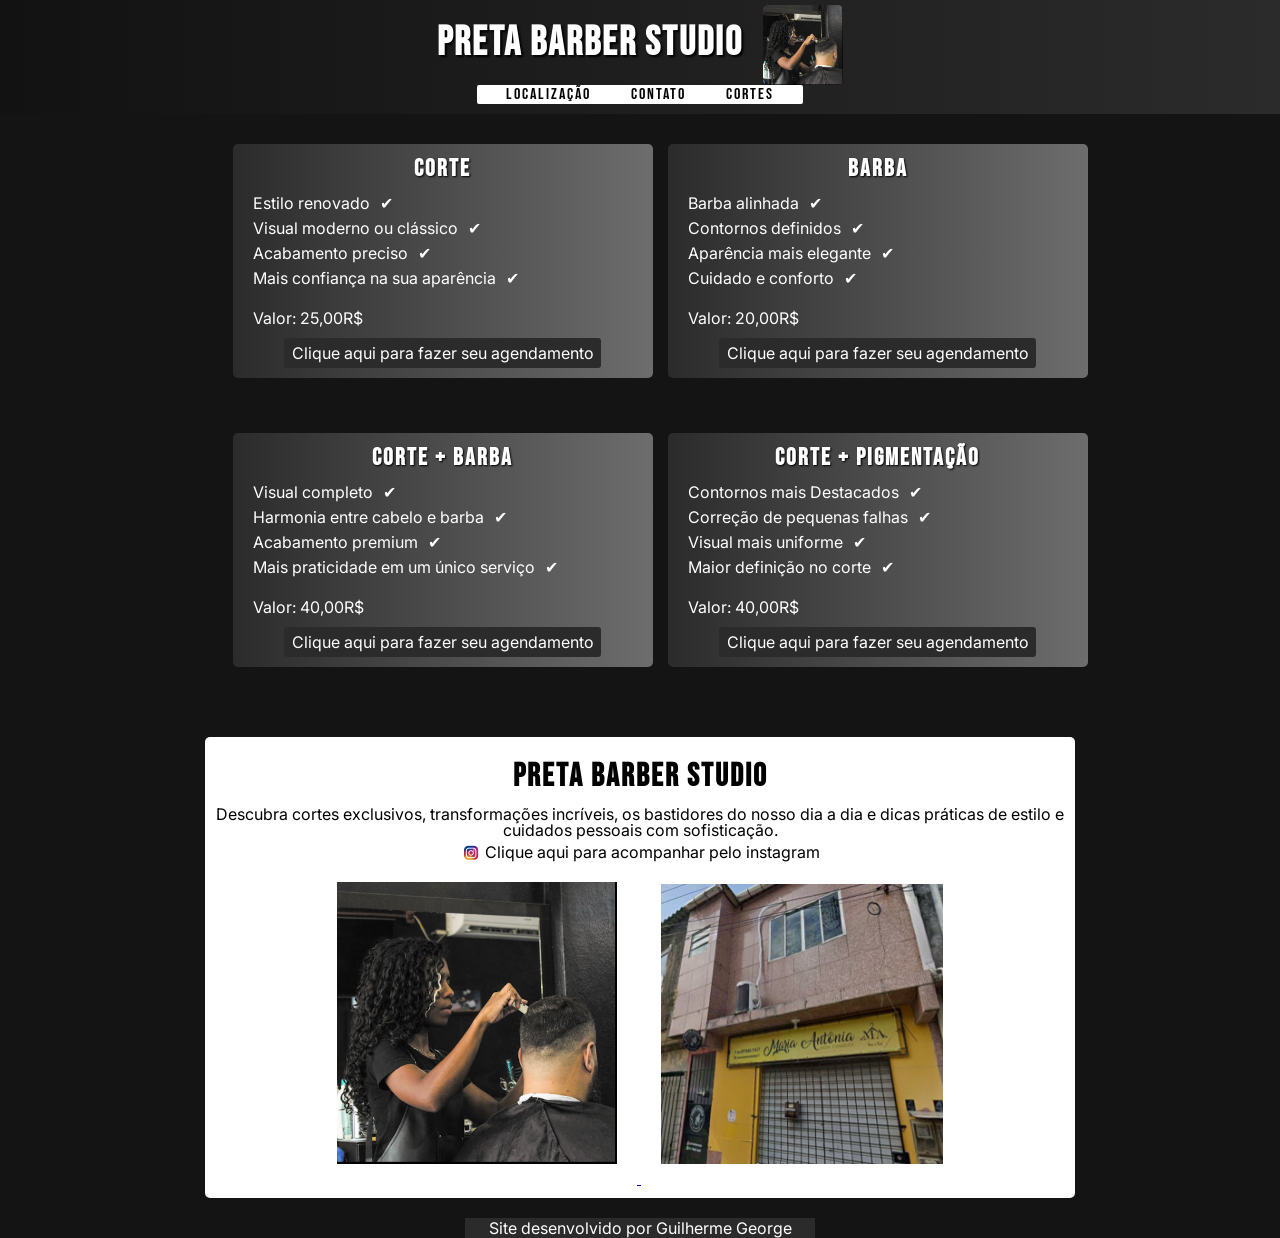
<file: index.html>
<!DOCTYPE html>
<html lang="pt-br">
<head>
    <meta charset="UTF-8">
    <meta name="viewport" content="width=device-width, initial-scale=1.0">
    <link rel="shortcut icon" href="imagens/logo-barbearia.jpeg" type="image/x-icon">
    <link rel="stylesheet" href="barbearia.css">
    <title>Preta Barber Studio</title>
</head>
<body>
    <header class="cabeçalho-barbearia">
        <div class="titulo">
            <h1>Preta Barber Studio</h1>
            <img src="imagens/img1.png" alt="logo" class="logo">
        </div>

        <nav>
            <p><a href="https://www.google.com/maps/place/Preta+barbearia/@-7.9345875,-34.9019338,17z/data=!3m1!4b1!4m6!3m5!1s0x7ab17128e182a1d:0xc132b6175efd10b9!8m2!3d-7.9345928!4d-34.8993589!16s%2Fg%2F11n9fk4m30?entry=ttu&g_ep=EgoyMDI2MDcyOC4wIKXMDSoASAFQAw%3D%3D" target="_blank">Localização</a></p>

            <p><a href="https://api.whatsapp.com/send/?phone=5581983018397&text&type=phone_number&app_absent=0" target="_blank" rel="external">Contato</a></p>

            <p><a href="cortes.html">Cortes</a></p>
        </nav>
    </header>
    <main class="principal">

        <section class="planos">

            <div id="corte">
                <h3>Corte</h3>
                <ul id="beneficios">
                    <li>Estilo renovado</li>
                    <li>Visual moderno ou clássico</li>
                    <li>Acabamento preciso</li>
                    <li>Mais confiança na sua aparência</li>
                </ul>
                <p>Valor: 25,00R$</p>
                <nav class="agendamento">
                    <a href="https://api.whatsapp.com/send/?phone=5581983018397&text&type=phone_number&app_absent=0" target="_blank" rel="external">
                        <p class="paragrafo">Clique aqui para fazer seu agendamento</p>
                    </a>
                </nav>
            </div>

            <div id="barba">
                <h3>Barba</h3>
                <ul id="beneficios-barba">
                    <li>Barba alinhada</li>
                    <li>Contornos definidos</li>
                    <li>Aparência mais elegante</li>
                    <li>Cuidado e conforto</li>
                </ul>
                <p>Valor: 20,00R$</p>
                <nav class="agendamento">
                    <a href="https://api.whatsapp.com/send/?phone=5581983018397&text&type=phone_number&app_absent=0" target="_blank" rel="external">
                        <p class="paragrafo">Clique aqui para fazer seu agendamento</p>
                    </a>
                </nav>
            </div>

            <div id="corte-barba">
                <h3>Corte + Barba</h3>
                <ul id="beneficios-corte-barba">
                    <li>Visual completo</li>
                    <li>Harmonia entre cabelo e barba</li>
                    <li>Acabamento premium</li>
                    <li>Mais praticidade em um único serviço</li>
                </ul>
                <p>Valor: 40,00R$</p>
                <nav class="agendamento">
                    <a href="https://api.whatsapp.com/send/?phone=5581983018397&text&type=phone_number&app_absent=0" target="_blank" rel="external">
                        <p class="paragrafo">Clique aqui para fazer seu agendamento</p>
                    </a>
                </nav>
            </div>

            <div id="corte-pigmentacao">
                <h3>Corte + Pigmentação</h3>
                <ul id="beneficios-corte-pigmentacao">
                    <li>Contornos mais Destacados</li>
                    <li>Correção de pequenas falhas</li>
                    <li>Visual mais uniforme</li>
                    <li>Maior definição no corte</li>
                </ul>
                <p>Valor: 40,00R$</p>
                <nav class="agendamento">
                    <a href="https://api.whatsapp.com/send/?phone=5581983018397&text&type=phone_number&app_absent=0" target="_blank" rel="external">
                        <p class="paragrafo">Clique aqui para fazer seu agendamento</p>
                    </a>
                </nav>
            </div>
        </section>

        <aside class="instagram"> 
            <h2>Preta Barber Studio</h2>
            <p class="paragrafo-instagram">Descubra cortes exclusivos, transformações incríveis, os bastidores do nosso dia a dia e dicas práticas de estilo e cuidados pessoais com sofisticação.</p>
            
            <p>
                <img src="imagens/icone-instagram.png" alt="insta" class="imagem-instagram">

                <a href="https://www.instagram.com/pretabarberstudio_/" target="_blank" rel="external" class="link-instagram">Clique aqui para acompanhar pelo instagram</a>
            </p>
            <picture>
                <a href="https://www.instagram.com/pretabarberstudio_/" target="_blank" rel="external">
                    <img src="imagens/img1.png" alt="img01" class="foto">
                </a>

                <a href="https://www.google.com/maps/place/Preta+barbearia/@-7.9345875,-34.9019338,17z/data=!3m1!4b1!4m6!3m5!1s0x7ab17128e182a1d:0xc132b6175efd10b9!8m2!3d-7.9345928!4d-34.8993589!16s%2Fg%2F11n9fk4m30?entry=ttu&g_ep=EgoyMDI2MDcyOC4wIKXMDSoASAFQAw%3D%3D" target="_blank" rel="external">
                    <img src="imagens/localizacao.png" alt="local" class="local">
                </a>

            </picture>
        </aside> 
    </main>
    <footer>
        <p>Site desenvolvido por <a href="#">Guilherme George</a></p>
    </footer>
</body>            
</html>
</file>
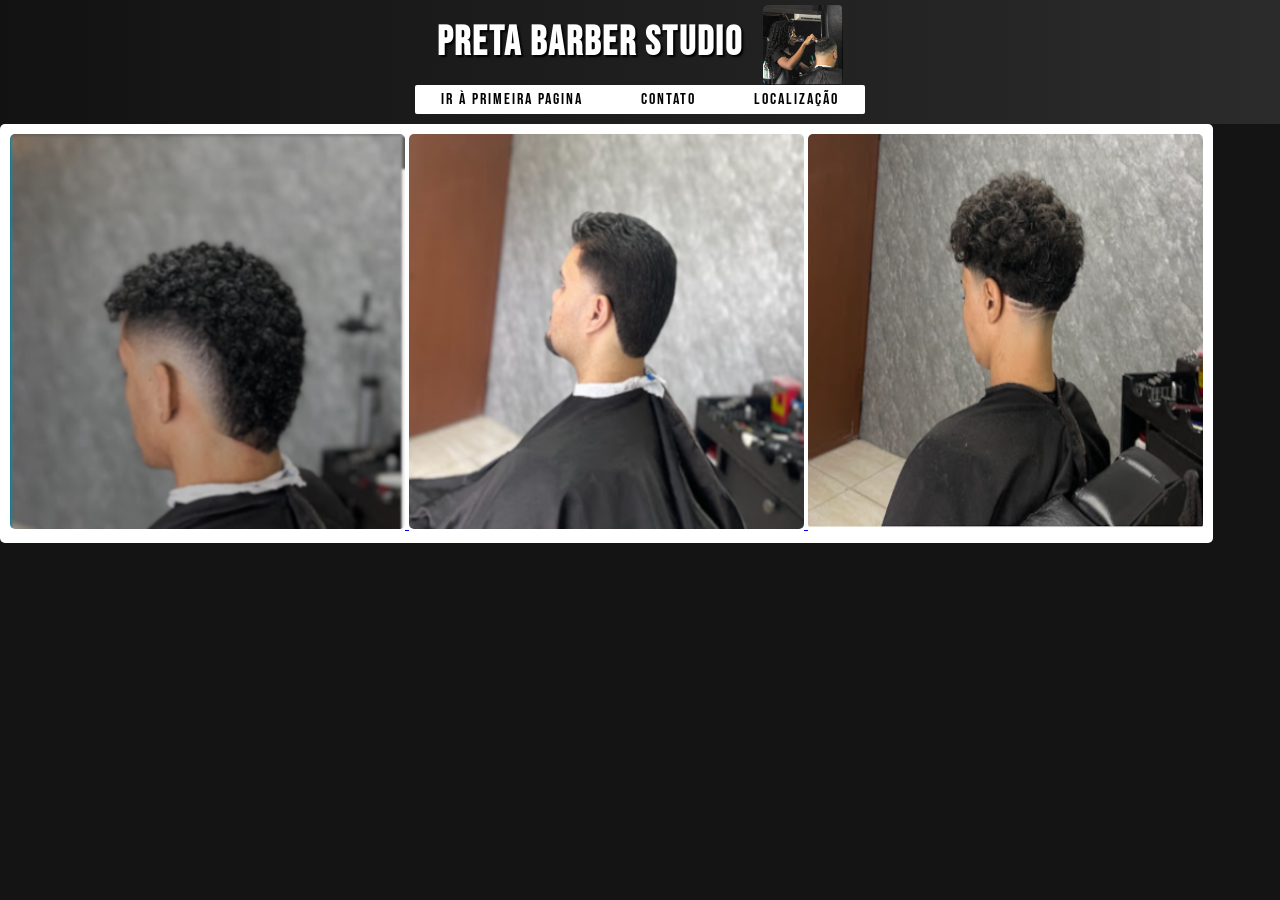
<file: cortes.html>
<!DOCTYPE html>
<html lang="pt-br">
<head>
    <meta charset="UTF-8">
    <meta name="viewport" content="width=device-width, initial-scale=1.0">
    <title>Preta Barber Studio</title>
    <link rel="stylesheet" href="cortes.css">
    <link rel="shortcut icon" href="imagens/logo-barbearia.jpeg" type="image/x-icon">
</head>
<body>
    <header class="cabeçalho-cortes">
        
        <div id="titulo">
            <h1>Preta Barber Studio</h1>
            <img src="imagens/img1.png" alt="imagem" class="logo">
        </div>
        <nav>
            <a href="index.html">Ir à primeira pagina</a>
            <a href="https://api.whatsapp.com/send/?phone=5581983018397&text&type=phone_number&app_absent=0" target="_blank" rel="external">Contato</a>
            <a href="https://www.google.com/maps/place/Preta+barbearia/@-7.9345875,-34.9019338,17z/data=!3m1!4b1!4m6!3m5!1s0x7ab17128e182a1d:0xc132b6175efd10b9!8m2!3d-7.9345928!4d-34.8993589!16s%2Fg%2F11n9fk4m30?entry=ttu&g_ep=EgoyMDI2MDcyOC4wIKXMDSoASAFQAw%3D%3D" target="_blank" rel="external">Localização</a>
        </nav>
    </header>
    <main class="principal">
        <a href="https://www.instagram.com/pretabarberstudio_/" id="insta">
            <img src="imagens/corte01.png" alt="corte-01" id="corte-01">
        </a>
        <a href="https://www.instagram.com/pretabarberstudio_/" target="_blank" rel="external">
            <img src="imagens/corte02.png" alt="corte-02" id="corte-02">
        </a>
        <a href="https://www.instagram.com/pretabarberstudio_/" target="_blank" rel="external">
            <img src="imagens/corte04.png" alt="corte-03" id="corte03">
        </a>
    </main>
</body>
</html>
</file>
<file: barbearia.css>
@charset "UTF-8";
@import url('https://fonts.googleapis.com/css2?family=Bebas+Neue&family=Montserrat:ital,wght@0,100..900;1,100..900&display=swap');
@import url('https://fonts.googleapis.com/css2?family=Bebas+Neue&family=Inter:ital,opsz,wght@0,14..32,100..900;1,14..32,100..900&family=Montserrat:ital,wght@0,100..900;1,100..900&display=swap');

*{
    margin: 0px;
    padding: 0px;
}
:root{
    --fonte-01:'Bebas Neue', cursive;
    --fonte-02: 'Inter', cursive;
    --cor1: #121212;
    --cor2: #2B2B2B;
    --cor3: #6D6D6D;
    --cor4: #F5F5F5;
    --cor5: #B89A74;
}
body{
    background-color: #141414;
    text-align: justify;
    width: 100%;
    overflow-x: hidden;;
}
header{
    background-image: linear-gradient(to right, var(--cor1), var(--cor2));
    color: white;
    display: flex;
    flex-direction: column;
    align-items: center;
    justify-content: center;
}
/*.subtitulo{
    color: white;
    font-family: var(--fonte-01);
    letter-spacing: 2px;
    margin: 5px;
    padding: 5px;
    font-size: 2em;
    display: ;
}*/
.titulo{
    display: flex;
    align-items: center;
    gap: 20px;
}
.titulo img{
    width: 80px;
    height: 80px;
    margin-top: 5px;
    border-radius: 5px;
}
.titulo h1{
    text-shadow: 2px 2px 2px black;
    font-size: 2.5em;
    font-family: var(--fonte-01);
    margin: 0px;
    letter-spacing: 2px;
}
.cabeçalho-barbearia nav{
    justify-content: center;
    border-radius: 2px;
    display: flex;
    gap: 20px;
    width: 326px;
    margin-bottom: 10px;
    background-color: white;
}
.cabeçalho-barbearia nav a{
    margin: 10px;
    text-indent: 20px;
    text-decoration: none;
    font-family: var(--fonte-01);
    letter-spacing: 2px;
    color: black;
}
.cabeçalho-barbearia nav a:hover{
    transition-duration: 0.5s;
    border-radius: 2px;
    text-decoration: underline;
    background-image: linear-gradient(to right, var(--cor1), var(--cor2));
    color: white;
}

.principal{
    width: 100%;
    max-width: 1200px;
    margin: 0 auto;
    display: flex;
    flex-wrap: wrap;
    justify-content: center;
    gap: 20px
}



#corte #barba #corte-pigmentacao #corte-barba{
    max-width: 400px;
    width: 100%;
    
}

.planos #corte{
    border-radius: 5px;
    color: white;
    background-image: linear-gradient(to right, var(--cor2), var(--cor3));
    width: 400px;
    margin: 10px;
    padding: 10px;
}
.planos #corte h3{
    font-size: 1.5em;
    text-shadow: 1px 0.5px 2px black;
    letter-spacing: 2px;
    font-family: var(--fonte-01);
    text-align: center;
}
.planos #corte p{
    margin: 5px;
    padding: 5px;
    font-family: var(--fonte-02);
}
.planos #corte ul{
    list-style-position: inside;
    list-style: none;
    margin: 5px;
    padding: 5px;
    font-family: var(--fonte-02);
}
.planos #corte ul li{
    margin-bottom: 5px;
}
.planos #corte ul li::after{
    content: '✔';
    margin: 10px;
}
.planos #corte .paragrafo{
    margin: auto;
    width: 307px;
    border-radius: 3px;
    background-color: var(--cor2);
}
.planos #corte .agendamento{
    font-family: var(--fonte-02);
    text-align: center;
    text-decoration: none;
}
.planos #corte .agendamento a{
    text-decoration: none;
    color: white;
}
.planos #corte .agendamento a p:hover{
    color: black;
    transform: translateY(-5px);
    transition-duration: 0.5s;
    background-color: #B89A74;
}

.planos #barba{
    border-radius: 5px;
    color: white;
    background-image: linear-gradient(to right, var(--cor2), var(--cor3));
    width: 400px;
    margin: 10px;
    padding: 10px;
}
.planos #barba h3{
    font-size: 1.5em;
    text-shadow: 1px 0.5px 2px black;
    letter-spacing: 2px;
    font-family: var(--fonte-01);
    text-align: center;
}
.planos #barba p{
    margin: 5px;
    padding: 5px;
    font-family: var(--fonte-02);
}
.planos #barba ul{
    list-style-position: inside;
    list-style: none;
    margin: 5px;
    padding: 5px;
    font-family: var(--fonte-02);
}
.planos #barba ul li{
    margin-bottom: 5px;
}
.planos #barba ul li::after{
    content: '✔';
    margin: 10px;
}
.planos #barba .paragrafo{
    margin: auto;
    width: 307px;
    border-radius: 3px;
    background-color: var(--cor2);
}
.planos #barba .agendamento{
    font-family: var(--fonte-02);
    text-align: center;
    text-decoration: none;
}
.planos #barba .agendamento a{
    text-decoration: none;
    color: white;
}
.planos #barba .agendamento a p:hover{
    color: black;
    background-color: #B89A74;
    transition-duration: 0.5s;
    transform: translateY(-5px);
}


.planos #corte-barba{
    border-radius: 5px;
    color: white;
    background-image: linear-gradient(to right, var(--cor2), var(--cor3));
    width: 400px;
    margin: 10px;
    padding: 10px;
}
.planos #corte-barba h3{
    font-size: 1.5em;
    text-shadow: 1px 0.5px 2px black;
    letter-spacing: 2px;
    font-family: var(--fonte-01);
    text-align: center;
}
.planos #corte-barba p{
    margin: 5px;
    padding: 5px;
    font-family: var(--fonte-02);
}
.planos #corte-barba ul{
    list-style-position: inside;
    list-style: none;
    margin: 5px;
    padding: 5px;
    font-family: var(--fonte-02);
}
.planos #corte-barba ul li{
    margin-bottom: 5px;
}
.planos #corte-barba ul li::after{
    content: '✔';
    margin: 10px;
}
.planos #corte-barba .paragrafo{
    margin: auto;
    width: 307px;
    border-radius: 3px;
    background-color: var(--cor2);
}
.planos #corte-barba .agendamento{
    font-family: var(--fonte-02);
    text-align: center;
    text-decoration: none;
}
.planos #corte-barba .agendamento a{
    text-decoration: none;
    color: white;
}
.planos #corte-barba .agendamento a p:hover{
    color: black;
    background-color: #B89A74;
    transition-duration: 0.5s;
    transform: translateY(-5px);
}

.planos #corte-pigmentacao{
    border-radius: 5px;
    color: white;
    background-image: linear-gradient(to right, var(--cor2), var(--cor3));
    width: 400px;
    margin: 10px;
    padding: 10px;
}
.planos #corte-pigmentacao h3{
    font-size: 1.5em;
    text-shadow: 1px 0.5px 2px black;
    letter-spacing: 2px;
    font-family: var(--fonte-01);
    text-align: center;
}
.planos #corte-pigmentacao p{
    margin: 5px;
    padding: 5px;
    font-family: var(--fonte-02);
}
.planos #corte-pigmentacao ul{
    list-style-position: inside;
    list-style: none;
    margin: 5px;
    padding: 5px;
    font-family: var(--fonte-02);
}
.planos #corte-pigmentacao ul li{
    margin-bottom: 5px;
}
.planos #corte-pigmentacao ul li::after{
    content: '✔';
    margin: 10px;
}
.planos #corte-pigmentacao .paragrafo{
    margin: auto;
    width: 307px;
    border-radius: 3px;
    background-color: var(--cor2);
}
.planos #corte-pigmentacao .agendamento{
    font-family: var(--fonte-02);
    text-align: center;
    text-decoration: none;
}
.planos #corte-pigmentacao .agendamento a{
    text-decoration: none;
    color: white;
}
.planos #corte-pigmentacao .agendamento a p:hover{
    background-color: #B89A74;
    color: black;
    transition-duration: 0.5s;
    transform: translateY(-5px);
}
.instagram{
    text-align: center;
   background-color: white;
   margin: 20px auto;
   max-width: 850px;
   width: 100%;
   padding: 10px;
   border-radius: 5px;

}
.instagram p{
    text-align: center;
}
.instagram p a{
    font-family: var(--fonte-02);
    text-decoration: none;
    color: black;
    border-radius: 3px;
}
.instagram p a:hover{
    transition-duration: 0.5s;
    background-image: linear-gradient(to right, var(--cor1), var(--cor3));
    color: #ffffff;
    text-decoration: underline;
}
picture{
    margin: 10px;
}
picture .foto{
    display: inline-block;
    margin: 10px;
    padding: 10px;
}
picture .local{
    margin: 10px;
    padding: 10px;
    display: inline-block;
    height: 280px;
    width: 282px;
}

picture .foto:hover{
    transition-duration: 0.5s;
   transform:translateY(-10px);}
picture .local:hover{
    transition-duration: 0.5s;
   transform:translateY(-10px);}


.instagram h2 {
    margin: 5px;
    padding: 5px;
    color: black;
    font-family: var(--fonte-01);
    letter-spacing: 2px;
    font-size: 2em;
}
aside .paragrafo-instagram{
    font-family: var(--fonte-02);
    word-wrap: break-word;
    line-height: 1.0em;
}
.imagem-instagram{
    position: relative;
    top: 5px;
}

footer{
   background-color: var(--cor2);
   color: white;
   text-decoration: none;
   margin: auto;
   width: 350px;
   text-align: center;
   font-family: var(--fonte-02);
}
footer a{
    text-decoration: none;
    color: white;
}
footer a:hover{
    transition-duration: 0.5s;
    background-image: linear-gradient(to right, var(--cor1), var(--cor3));
}

.cortes{
    display: block;
    background-color: white;
}

.planos{
    display: grid;
    grid-template-columns: repeat(2, minmax(300px, 400px));
    justify-content: center;
    gap: 35px;
    width: 100%;
    margin: 20px auto;
}

/* Coloque isso no final do arquivo */
@media (max-width: 768px){
    .planos{
        grid-template-columns: 1fr;
    }
}
</file>
<file: cortes.css>
@charset "UTF-8";
@import url('https://fonts.googleapis.com/css2?family=Bebas+Neue&family=Montserrat:ital,wght@0,100..900;1,100..900&display=swap');
@import url('https://fonts.googleapis.com/css2?family=Bebas+Neue&family=Inter:ital,opsz,wght@0,14..32,100..900;1,14..32,100..900&family=Montserrat:ital,wght@0,100..900;1,100..900&display=swap');

*{
    margin: 0px;
    padding: 0px;
}
:root{
    --fonte-01:'Bebas Neue', cursive;
    --fonte-02: 'Inter', cursive;
    --cor1: #121212;
    --cor2: #2B2B2B;
    --cor3: #6D6D6D;
    --cor4: #F5F5F5;
    --cor5: #B89A74;
}

body{
    background-color: #141414;
    text-align: justify;
    width: 100%;
    overflow-x: hidden;;
}
header{
    background-image: linear-gradient(to right, var(--cor1), var(--cor2));
    color: white;
    display: flex;
    flex-direction: column;
    align-items: center;
    justify-content: center;
}
#titulo{
    display: flex;
    align-items: center;
    gap: 20px;
}
.cabeçalho-cortes #titulo .logo{
    width: 80px;
    height: 80px;
    margin-top: 5px;
    border-radius: 5px;
}
#titulo h1{
    text-shadow: 2px 2px 2px black;
    font-size: 2.5em;
    font-family: var(--fonte-01);
    margin: 0px;
    letter-spacing: 2px;
}
.cabeçalho-cortes nav{
    border-radius: 2px;
    display: flex;
    gap: 5px;
    width: 450px;
    margin-bottom: 10px;
    background-color: white;
}
.cabeçalho-cortes nav a{
    margin: 10px;
    padding: 5px;
    text-decoration: none;
    font-family: var(--fonte-01);
    letter-spacing: 2px;
    color: black;
    text-align: center;
    margin: auto;
}
.cabeçalho-cortes nav a:hover{
    text-align: center;
    transition-duration: 0.5s;
    border-radius: 2px;
    text-decoration: underline;
    background-image: linear-gradient(to right, var(--cor1), var(--cor2));
    color: white;
}
main{
    position: fixed;
    align-content: center;
    margin: auto;
    display: flexbox;
}
.principal{
    background-color: white;
    max-width: 1200px;
    margin: 10px;
    padding: 10px;
    border-radius: 5px;
    margin: auto;
}
.principal img{
    align-items: center;
    display: inline-block;
    gap: 30px;
    margin: auto;
    margin: 0px;
    height: 395px;
    width: 395px;
    border-radius: 5px;
}
</file>
